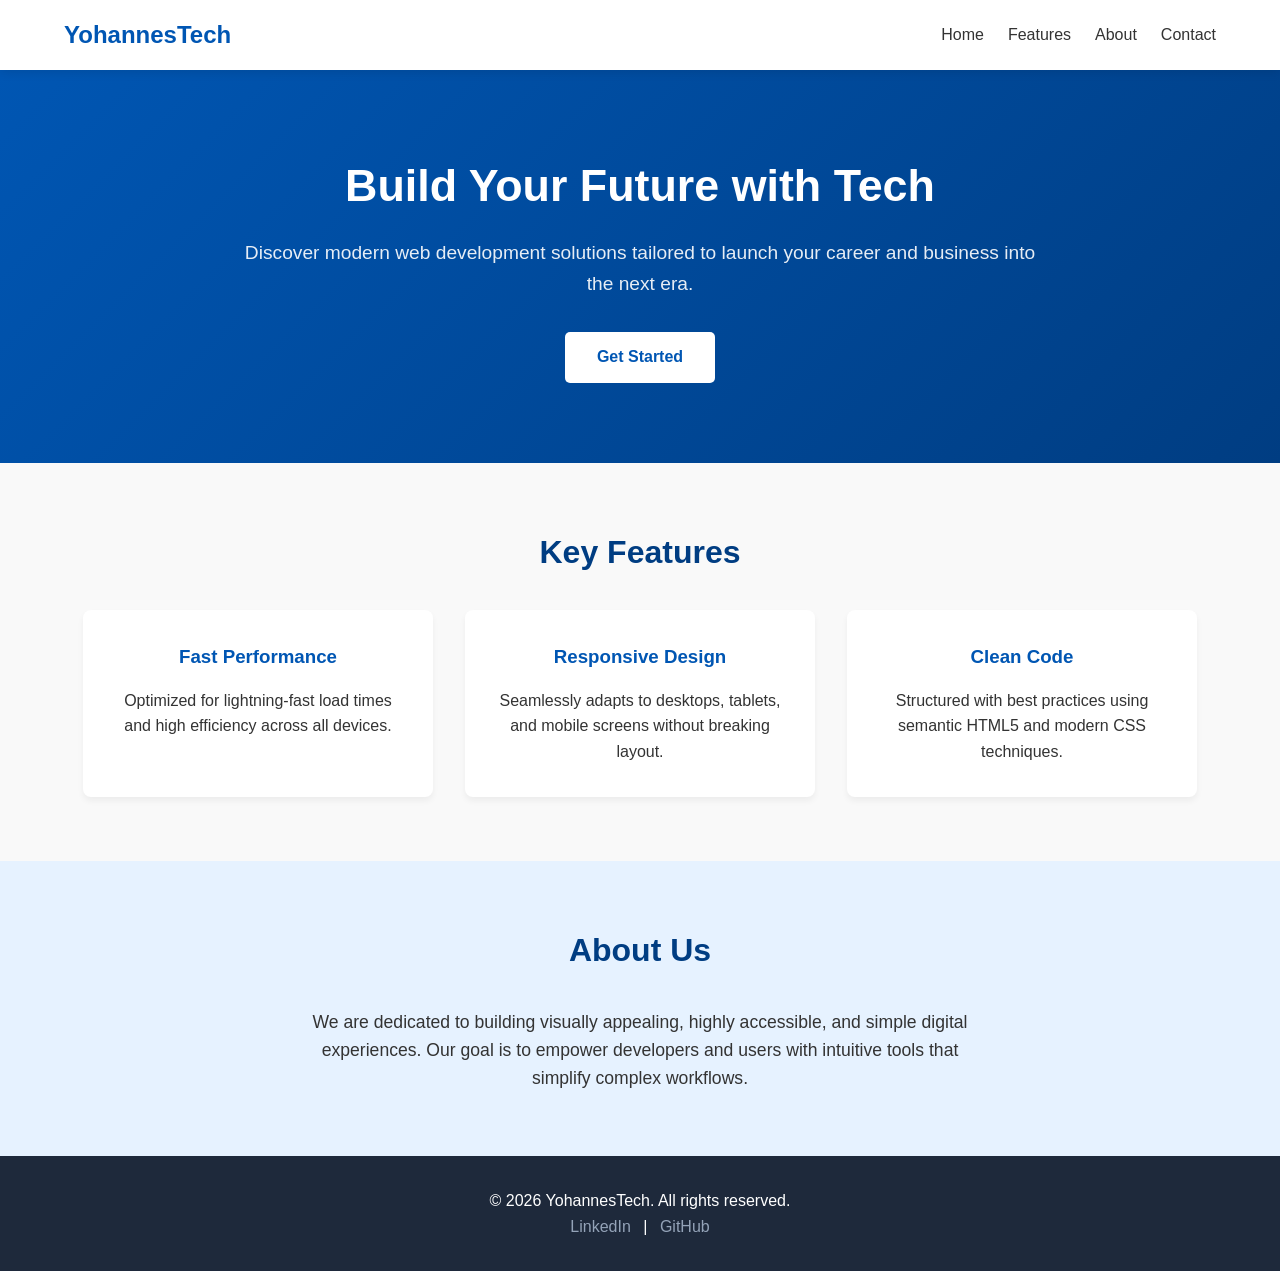
<file: WebDev-L1-LandingPage/index.html>
<!DOCTYPE html>
<html lang="en">
<head>
    <meta charset="UTF-8">
    <meta name="viewport" content="width=device-width, initial-scale=1.0">
    <title>YohannesTech - Landing Page</title>
    <link rel="stylesheet" href="style.css">
</head>
<body>

    <!-- Content will be added  -->

    <!-- Sticky Navigation Bar with Mobile Menu -->
    <header class="navbar">
        <div class="logo">YohannesTech</div>
        
        <!-- Mobile Menu Toggle Button  -->
        <input type="checkbox" id="menu-toggle" class="menu-toggle">
        <label for="menu-toggle" class="hamburger">
            <span></span>
            <span></span>
            <span></span>
        </label>

        <nav>
            <ul class="nav-links">
                <li><a href="#hero">Home</a></li>
                <li><a href="#features">Features</a></li>
                <li><a href="#about">About</a></li>
                <li><a href="#contact">Contact</a></li>
            </ul>
        </nav>
    </header>

    <!-- Hero Section -->
    <section id="hero" class="hero-section">
        <div class="hero-content">
            <h1>Build Your Future with Tech</h1>
            <p>Discover modern web development solutions tailored to launch your career and business into the next era.</p>
            <a href="#features" class="btn">Get Started</a>
        </div>
    </section>

    <!-- Section 1: Features -->
    <section id="features" class="section">
        <h2>Key Features</h2>
        <div class="cards-container">
            <div class="card">
                <h3>Fast Performance</h3>
                <p>Optimized for lightning-fast load times and high efficiency across all devices.</p>
            </div>
            <div class="card">
                <h3>Responsive Design</h3>
                <p>Seamlessly adapts to desktops, tablets, and mobile screens without breaking layout.</p>
            </div>
            <div class="card">
                <h3>Clean Code</h3>
                <p>Structured with best practices using semantic HTML5 and modern CSS techniques.</p>
            </div>
        </div>
    </section>

    <!-- Section 2: About Us -->
    <section id="about" class="section alt-bg">
        <h2>About Us</h2>
        <div class="about-content">
            <p>We are dedicated to building visually appealing, highly accessible, and simple digital experiences. Our goal is to empower developers and users with intuitive tools that simplify complex workflows.</p>
        </div>
    </section>
    <!-- Footer -->
    <footer id="contact" class="footer">
        <p>&copy; 2026 YohannesTech. All rights reserved.</p>
        <div class="social-links">
            <a href="https://www.linkedin.com/in/yohanes-tesfaye" target="_blank">LinkedIn</a> | 
            <a href="https://github.com/yohanestesfaye" target="_blank">GitHub</a>
        </div>
    </footer>


</body>
</html>
</file>
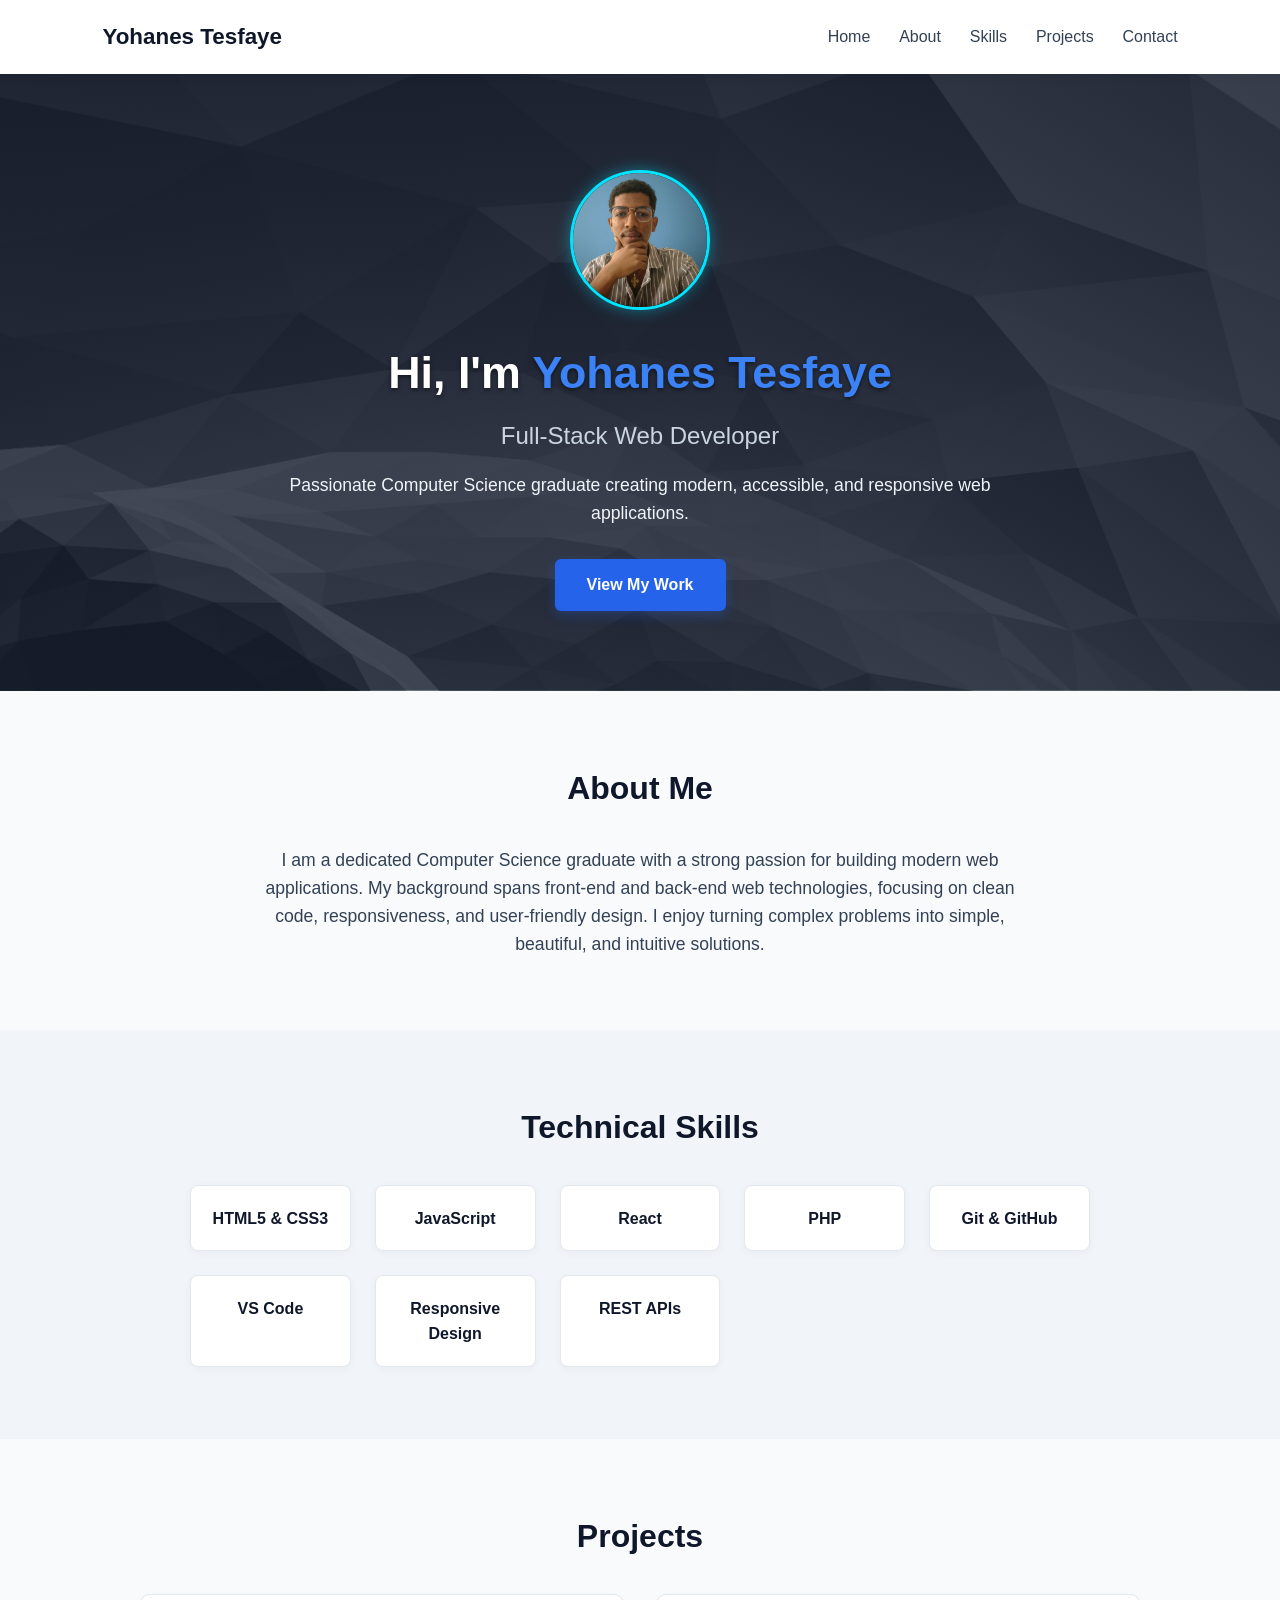
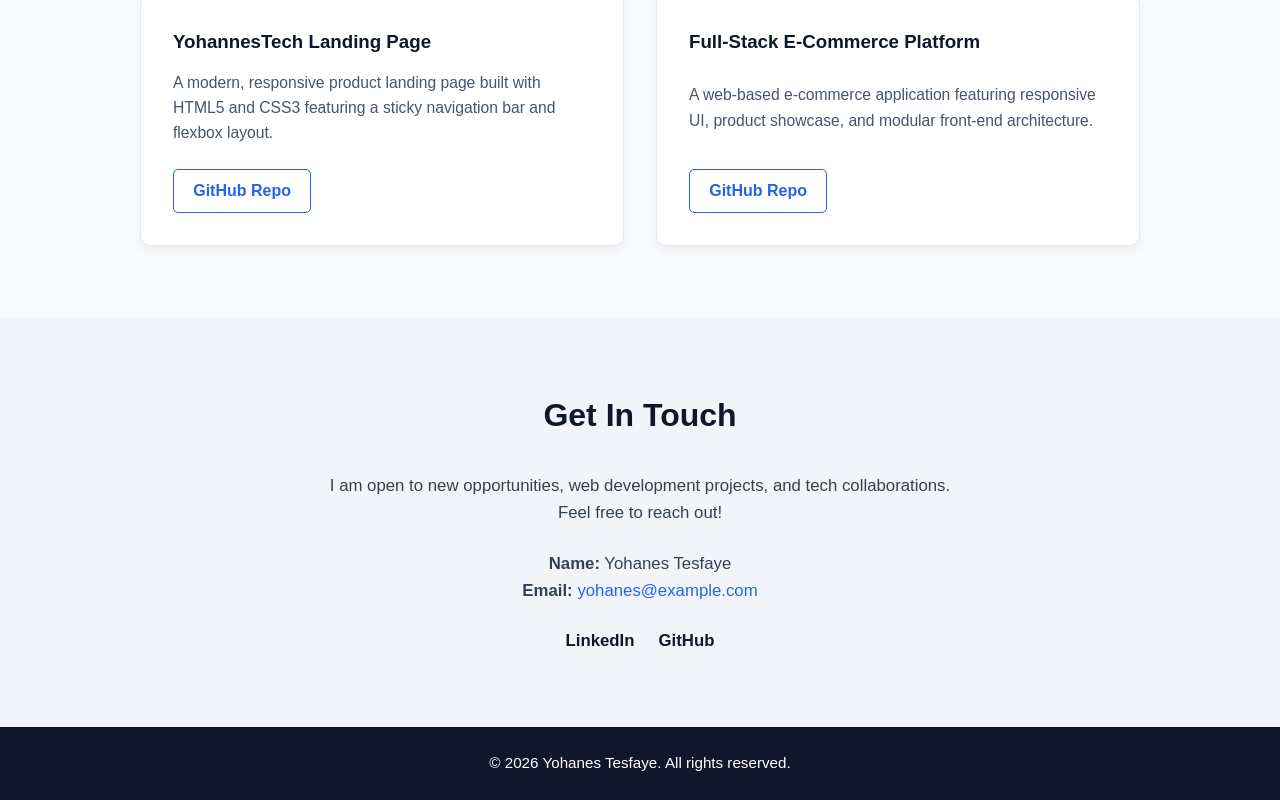
<file: WebDev-L1-Portfolio/index.html>
<!DOCTYPE html>
<html lang="en">
<head>
    <meta charset="UTF-8">
    <meta name="viewport" content="width=device-width, initial-scale=1.0">
    <title>Yohanes Tesfaye - Personal Portfolio</title>
    <link rel="stylesheet" href="style.css">
</head>
<body>

    <!-- Navigation Bar -->
    <header class="navbar">
        <div class="logo">Yohanes Tesfaye</div>
        <nav>
            <ul class="nav-links">
                <li><a href="#hero">Home</a></li>
                <li><a href="#about">About</a></li>
                <li><a href="#skills">Skills</a></li>
                <li><a href="#projects">Projects</a></li>
                <li><a href="#contact">Contact</a></li>
            </ul>
        </nav>
    </header>

    <!-- Main Content -->
     <!-- Profile / Hero Section -->
    <section id="hero" class="hero">
        <div class="hero-container">
            <div class="avatar-container">
    <img src="image/hero.jpg" alt="Yohanes Tesfaye" class="profile-avatar">
</div>
            <div class="hero-text">
                <h1>Hi, I'm <span class="highlight">Yohanes Tesfaye</span></h1>
                <h2>Full-Stack Web Developer</h2>
                <p>Passionate Computer Science graduate creating modern, accessible, and responsive web applications.</p>
                <a href="#projects" class="btn">View My Work</a>
            </div>
        </div>
    </section>

    <!-- About Me Section -->
    <section id="about" class="section">
        <h2 class="section-title">About Me</h2>
        <div class="about-content">
            <p>I am a dedicated Computer Science graduate with a strong passion for building modern web applications. My background spans front-end and back-end web technologies, focusing on clean code, responsiveness, and user-friendly design. I enjoy turning complex problems into simple, beautiful, and intuitive solutions.</p>
        </div>
    </section>

    <!-- Technical Skills Section -->
    <section id="skills" class="section alt-bg">
        <h2 class="section-title">Technical Skills</h2>
        <div class="skills-grid">
            <div class="skill-card">HTML5 & CSS3</div>
            <div class="skill-card">JavaScript</div>
            <div class="skill-card">React</div>
            <div class="skill-card">PHP</div>
            <div class="skill-card">Git & GitHub</div>
            <div class="skill-card">VS Code</div>
            <div class="skill-card">Responsive Design</div>
            <div class="skill-card">REST APIs</div>
        </div>
    </section>

    <!-- Projects Section -->
    <section id="projects" class="section">
        <h2 class="section-title">Projects</h2>
        <div class="projects-grid">
            <!-- Project 1: Task 1 Landing Page -->
            <div class="project-card">
                <h3>YohannesTech Landing Page</h3>
                <p>A modern, responsive product landing page built with HTML5 and CSS3 featuring a sticky navigation bar and flexbox layout.</p>
                <div class="project-links">
                    <a href="https://github.com/yohanestesfaye/OIBSIP/tree/main/WebDev-L1-LandingPage" target="_blank" class="project-btn">GitHub Repo</a>
                </div>
            </div>

            <!-- Project 2: Web Application Placeholder -->
            <div class="project-card">
                <h3>Full-Stack E-Commerce Platform</h3>
                <p>A web-based e-commerce application featuring responsive UI, product showcase, and modular front-end architecture.</p>
                <div class="project-links">
                    <a href="https://github.com/yohanestesfaye" target="_blank" class="project-btn">GitHub Repo</a>
                </div>
            </div>
        </div>
    </section>

    <!-- Contact Section -->
    <section id="contact" class="section alt-bg">
        <h2 class="section-title">Get In Touch</h2>
        <div class="contact-container">
            <p>I am open to new opportunities, web development projects, and tech collaborations. Feel free to reach out!</p>
            <div class="contact-details">
                <p><strong>Name:</strong> Yohanes Tesfaye</p>
                <p><strong>Email:</strong> <a href="mailto:yohanes@example.com">yohanes@example.com</a></p>
            </div>
            <div class="social-links">
                <a href="https://www.linkedin.com/in/yohanes-tesfaye" target="_blank">LinkedIn</a>
                <a href="https://github.com/yohanestesfaye" target="_blank">GitHub</a>
            </div>
        </div>
    </section>

    <!-- Footer -->
    <footer class="footer">
        <p>&copy; 2026 Yohanes Tesfaye. All rights reserved.</p>
    </footer>

</body>
</html>

</body>
</html>
</file>
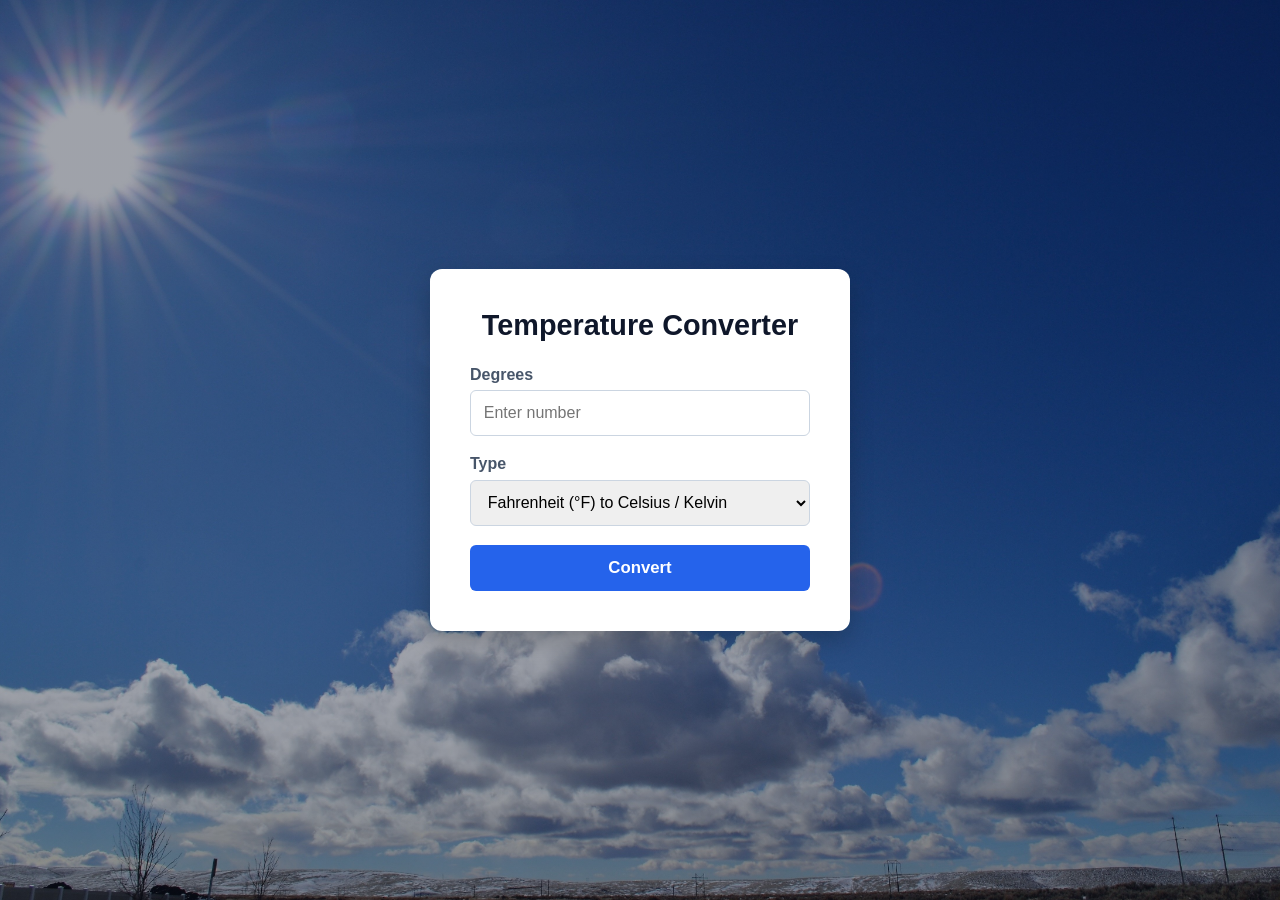
<file: WebDev-L1-TemperatureConverter/index.html>
<!DOCTYPE html>
<html lang="en">
<head>
    <meta charset="UTF-8">
    <meta name="viewport" content="width=device-width, initial-scale=1.0">
    <title>Temperature Converter - YohannesTech</title>
    <link rel="stylesheet" href="style.css">
</head>
<body>

    <div class="converter-card">
        <h2>Temperature Converter</h2>
        <form id="calc-form">
            <div class="input-group">
                <label for="temperature">Degrees</label>
                <input type="number" id="temperature" placeholder="Enter number" step="any" required>
            </div>

            <div class="input-group">
                <label for="unit">Type</label>
                <select id="unit">
                    <option value="celsius">Fahrenheit (°F) to Celsius / Kelvin</option>
                    <option value="fahrenheit">Celsius (°C) to Fahrenheit / Kelvin</option>
                    <option value="kelvin">Kelvin (K) to Celsius / Fahrenheit</option>
                </select>
            </div>

            <button type="button" id="convert-btn">Convert</button>
        </form>

        <div id="result-box" class="result-box hidden">
            <h3>Converted Result:</h3>
            <p id="result-text"></p>
        </div>
    </div>

    <script src="script.js"></script>
</body>
</html>
</file>
<file: WebDev-L1-LandingPage/style.css>
/* General Reset & Variables */
* {
    margin: 0;
    padding: 0;
    box-sizing: border-box;
    font-family: 'Segoe UI', Tahoma, Geneva, Verdana, sans-serif;
}

:root {
    --primary-color: #0056b3;
    --secondary-color: #003d82;
    --accent-color: #e6f2ff;
    --dark-bg: #1e293b;
    --light-bg: #ffffff;
}

body {
    color: #333;
    line-height: 1.6;
    background-color: #f9f9f9;
}

/* Sticky Navbar Styles */
.navbar {
    position: sticky;
    top: 0;
    background-color: var(--light-bg);
    display: flex;
    justify-content: space-between;
    align-items: center;
    padding: 1rem 5%;
    box-shadow: 0 2px 10px rgba(0, 0, 0, 0.1);
    z-index: 1000;
}

.logo {
    font-size: 1.5rem;
    font-weight: bold;
    color: var(--primary-color);
}

.nav-links {
    display: flex;
    list-style: none;
    gap: 1.5rem;
}

.nav-links a {
    text-decoration: none;
    color: #333;
    font-weight: 500;
    transition: color 0.3s;
}

.nav-links a:hover {
    color: var(--primary-color);
}

/* Hero Section Styles */
.hero-section {
    background: linear-gradient(135deg, var(--primary-color), var(--secondary-color));
    color: white;
    padding: 5rem 1rem;
    text-align: center;
}

.hero-content {
    max-width: 800px;
    margin: 0 auto;
}

.hero-content h1 {
    font-size: 2.8rem;
    margin-bottom: 1rem;
}

.hero-content p {
    font-size: 1.2rem;
    margin-bottom: 2rem;
    opacity: 0.9;
}

.btn {
    display: inline-block;
    background-color: white;
    color: var(--primary-color);
    padding: 0.8rem 2rem;
    text-decoration: none;
    font-weight: bold;
    border-radius: 5px;
    transition: background-color 0.3s, transform 0.2s;
}

.btn:hover {
    background-color: var(--accent-color);
    transform: translateY(-2px);
}

/* Content Sections Styles */
.section {
    padding: 4rem 5%;
    text-align: center;
}

.section h2 {
    font-size: 2rem;
    margin-bottom: 2rem;
    color: var(--secondary-color);
}

.alt-bg {
    background-color: var(--accent-color);
}

.cards-container {
    display: flex;
    justify-content: center;
    gap: 2rem;
    flex-wrap: wrap;
}

.card {
    background-color: white;
    padding: 2rem;
    border-radius: 8px;
    box-shadow: 0 4px 6px rgba(0, 0, 0, 0.05);
    flex: 1 1 280px;
    max-width: 350px;
}

.card h3 {
    margin-bottom: 1rem;
    color: var(--primary-color);
}

.about-content {
    max-width: 700px;
    margin: 0 auto;
    font-size: 1.1rem;
}

/* Footer Styles */
.footer {
    background-color: var(--dark-bg);
    color: white;
    text-align: center;
    padding: 2rem 1rem;
}

.footer a {
    color: #94a3b8;
    text-decoration: none;
    margin: 0 0.5rem;
}

.footer a:hover {
    color: white;
}

/* Media Queries for Mobile Responsiveness */
@media (max-width: 768px) {
    .navbar {
        flex-direction: column;
        gap: 1rem;
    }
    
    .hero-content h1 {
        font-size: 2rem;
    }

    .hero-content p {
        font-size: 1rem;
    }
}

/* Hide Mobile Menu Button on Desktop */
.menu-toggle,
.hamburger {
    display: none;
}

/* Mobile Responsiveness & Hamburger Menu Styling */
@media (max-width: 768px) {
    /* Show Hamburger Button on Mobile */
    .hamburger {
        display: flex;
        flex-direction: column;
        justify-content: space-between;
        width: 30px;
        height: 21px;
        cursor: pointer;
    }

    .hamburger span {
        height: 3px;
        width: 100%;
        background-color: var(--primary-color);
        border-radius: 3px;
        transition: all 0.3s ease;
    }

    /* Hide Navigation Links by Default on Mobile */
    .nav-links {
        display: none;
        flex-direction: column;
        width: 100%;
        text-align: center;
        padding-top: 1rem;
        gap: 1rem;
    }

    .navbar {
        flex-wrap: wrap;
    }

    /* Toggle Navigation Menu when Hamburger is Clicked */
    .menu-toggle:checked ~ nav .nav-links {
        display: flex;
    }

    /* Hide the checkbox input itself */
    .menu-toggle {
        display: none;
    }

    .hero-content h1 {
        font-size: 2rem;
    }

    .hero-content p {
        font-size: 1rem;
    }
}
</file>
<file: WebDev-L1-Portfolio/style.css>
/* Smooth Scroll & Base Reset */
html {
    scroll-behavior: smooth;
}

* {
    margin: 0;
    padding: 0;
    box-sizing: border-box;
    font-family: 'Segoe UI', Tahoma, Geneva, Verdana, sans-serif;
}

:root {
    --primary-color: #0f172a;
    --accent-color: #2563eb;
    --text-color: #334155;
    --bg-light: #f8fafc;
    --card-bg: #ffffff;
}

body {
    background-color: var(--bg-light);
    color: var(--text-color);
    line-height: 1.6;
}

/* Navbar Styles */
.navbar {
    position: sticky;
    top: 0;
    background-color: var(--card-bg);
    display: flex;
    justify-content: space-between;
    align-items: center;
    padding: 1.2rem 8%;
    box-shadow: 0 2px 10px rgba(0, 0, 0, 0.05);
    z-index: 1000;
}

.logo {
    font-size: 1.4rem;
    font-weight: 700;
    color: var(--primary-color);
}

.nav-links {
    display: flex;
    list-style: none;
    gap: 1.8rem;
}

.nav-links a {
    text-decoration: none;
    color: var(--text-color);
    font-weight: 500;
    transition: color 0.3s;
}

.nav-links a:hover {
    color: var(--accent-color);
}

/* Hero Section Styling - Optimized for Dark Geometric Background */
.hero {
    /* Uses dark overlay + background image path */
    background: linear-gradient(rgba(15, 23, 42, 0.75), rgba(15, 23, 42, 0.75)), url('image/hero-bg.jpg');
    background-size: cover;
    background-position: center;
    background-repeat: no-repeat;
    padding: 6rem 8% 5rem;
    display: flex;
    justify-content: center;
    align-items: center;
    text-align: center;
}

.hero-container {
    max-width: 800px;
}

.hero-text h1 {
    font-size: 2.8rem;
    color: #ffffff; /* High contrast white heading */
    margin-bottom: 0.5rem;
    text-shadow: 0 2px 4px rgba(0, 0, 0, 0.5);
}

.highlight {
    color: #3b82f6; /* Lighter blue highlight for visibility on dark background */
}

.hero-text h2 {
    font-size: 1.5rem;
    color: #cbd5e1; /* Clear silver sub-heading */
    margin-bottom: 1rem;
    font-weight: 500;
}

.hero-text p {
    font-size: 1.1rem;
    color: #f1f5f9; /* Bright white/light-gray body text */
    margin-bottom: 2rem;
    line-height: 1.6;
}

.btn {
    display: inline-block;
    background-color: #2563eb;
    color: #ffffff;
    padding: 0.8rem 2rem;
    border-radius: 6px;
    text-decoration: none;
    font-weight: 600;
    box-shadow: 0 4px 12px rgba(37, 99, 235, 0.3);
    transition: background-color 0.3s, transform 0.2s, box-shadow 0.3s;
}

.btn:hover {
    background-color: #1d4ed8;
    transform: translateY(-2px);
    box-shadow: 0 6px 16px rgba(29, 78, 216, 0.4);
}

.btn {
    display: inline-block;
    background-color: var(--accent-color);
    color: white;
    padding: 0.8rem 2rem;
    border-radius: 6px;
    text-decoration: none;
    font-weight: 600;
    transition: background-color 0.3s, transform 0.2s;
}

.btn:hover {
    background-color: #1d4ed8;
    transform: translateY(-2px);
}

/* Shared Section Styling */
.section {
    padding: 4.5rem 8%;
    text-align: center;
}

.section-title {
    font-size: 2rem;
    color: var(--primary-color);
    margin-bottom: 2rem;
}

.alt-bg {
    background-color: #f1f5f9;
}

.about-content {
    max-width: 750px;
    margin: 0 auto;
    font-size: 1.1rem;
}

/* Skills Grid Styling */
.skills-grid {
    display: grid;
    grid-template-columns: repeat(auto-fit, minmax(160px, 1fr));
    gap: 1.5rem;
    max-width: 900px;
    margin: 0 auto;
}

.skill-card {
    background-color: var(--card-bg);
    padding: 1.2rem;
    border-radius: 8px;
    font-weight: 600;
    color: var(--primary-color);
    box-shadow: 0 2px 8px rgba(0, 0, 0, 0.04);
    border: 1px solid #e2e8f0;
    transition: transform 0.2s, border-color 0.2s;
}

.skill-card:hover {
    transform: translateY(-3px);
    border-color: var(--accent-color);
}
/* Projects Section Styling */
.projects-grid {
    display: grid;
    grid-template-columns: repeat(auto-fit, minmax(300px, 1fr));
    gap: 2rem;
    max-width: 1000px;
    margin: 0 auto;
}

.project-card {
    background-color: var(--card-bg);
    padding: 2rem;
    border-radius: 10px;
    text-align: left;
    box-shadow: 0 4px 10px rgba(0, 0, 0, 0.05);
    border: 1px solid #e2e8f0;
    display: flex;
    flex-direction: column;
    justify-content: space-between;
}

.project-card h3 {
    color: var(--primary-color);
    margin-bottom: 0.8rem;
}

.project-card p {
    color: #475569;
    font-size: 0.98rem;
    margin-bottom: 1.5rem;
}

.project-btn {
    display: inline-block;
    color: var(--accent-color);
    text-decoration: none;
    font-weight: 600;
    border: 1.5px solid var(--accent-color);
    padding: 0.5rem 1.2rem;
    border-radius: 5px;
    transition: background-color 0.3s, color 0.3s;
}

.project-btn:hover {
    background-color: var(--accent-color);
    color: white;
}

/* Contact Section Styling */
.contact-container {
    max-width: 650px;
    margin: 0 auto;
    font-size: 1.05rem;
}

.contact-details {
    margin: 1.5rem 0;
}

.contact-details a {
    color: var(--accent-color);
    text-decoration: none;
}

.social-links {
    display: flex;
    justify-content: center;
    gap: 1.5rem;
    margin-top: 1rem;
}

.social-links a {
    color: var(--primary-color);
    font-weight: 600;
    text-decoration: none;
    transition: color 0.3s;
}

.social-links a:hover {
    color: var(--accent-color);
}

/* Footer Styling */
.footer {
    background-color: var(--primary-color);
    color: white;
    text-align: center;
    padding: 1.5rem 5%;
    font-size: 0.95rem;
}

/* Mobile Responsiveness */
@media (max-width: 768px) {
    .navbar {
        flex-direction: column;
        gap: 1rem;
    }

    .hero-text h1 {
        font-size: 2rem;
    }

    .hero-text h2 {
        font-size: 1.2rem;
    }

    .section {
        padding: 3rem 5%;
    }
}

.avatar-container {
    text-align: center;
    margin-bottom: 1.2rem;
}

.profile-avatar {
    width: 140px;            /* Adjust width as needed */
    height: 140px;           /* Adjust height to match width for a circle */
    border-radius: 50%;      /* Makes the image round */
    object-fit: cover;       /* Prevents photo stretching/distortion */
    border: 3px solid #00e5ff; /* Cyan accent border */
    box-shadow: 0 0 15px rgba(0, 229, 255, 0.4);
}
</file>
<file: WebDev-L1-TemperatureConverter/style.css>
* {
    margin: 0;
    padding: 0;
    box-sizing: border-box;
    font-family: 'Segoe UI', Tahoma, Geneva, Verdana, sans-serif;
}

body {
    background: linear-gradient(135deg, #0f172a, #1e293b);
    min-height: 100vh;
    display: flex;
    justify-content: center;
    align-items: center;
    padding: 1rem;
    color: #333;
    
}
body {
    background: linear-gradient(rgba(15, 23, 42, 0.4), rgba(15, 23, 42, 0.4)), url('image/whether.jpg');
    background-size: cover;
    background-position: center;
    background-repeat: no-repeat;
    background-attachment: fixed;
}

.converter-card {
    background-color: #ffffff;
    padding: 2.5rem;
    border-radius: 12px;
    box-shadow: 0 10px 25px rgba(0, 0, 0, 0.2);
    width: 100%;
    max-width: 420px;
    text-align: center;
}

.converter-card h2 {
    color: #0f172a;
    margin-bottom: 1.5rem;
    font-size: 1.8rem;
}

.input-group {
    display: flex;
    flex-direction: column;
    text-align: left;
    margin-bottom: 1.2rem;
}

.input-group label {
    font-weight: 600;
    margin-bottom: 0.4rem;
    color: #475569;
}

.input-group input,
.input-group select {
    padding: 0.8rem;
    border: 1.5px solid #cbd5e1;
    border-radius: 6px;
    font-size: 1rem;
    outline: none;
    transition: border-color 0.3s;
}

.input-group input:focus,
.input-group select:focus {
    border-color: #2563eb;
}

button {
    width: 100%;
    padding: 0.8rem;
    background-color: #2563eb;
    color: white;
    border: none;
    border-radius: 6px;
    font-size: 1.05rem;
    font-weight: 600;
    cursor: pointer;
    transition: background-color 0.3s, transform 0.1s;
}

button:hover {
    background-color: #1d4ed8;
}

button:active {
    transform: scale(0.98);
}

.result-box {
    margin-top: 1.5rem;
    padding: 1rem;
    background-color: #f1f5f9;
    border-radius: 8px;
    border-left: 4px solid #2563eb;
}

.result-box h3 {
    font-size: 1rem;
    color: #64748b;
    margin-bottom: 0.3rem;
}

.result-box p {
    font-size: 1.2rem;
    font-weight: 700;
    color: #0f172a;
}

.hidden {
    display: none;
}
</file>
